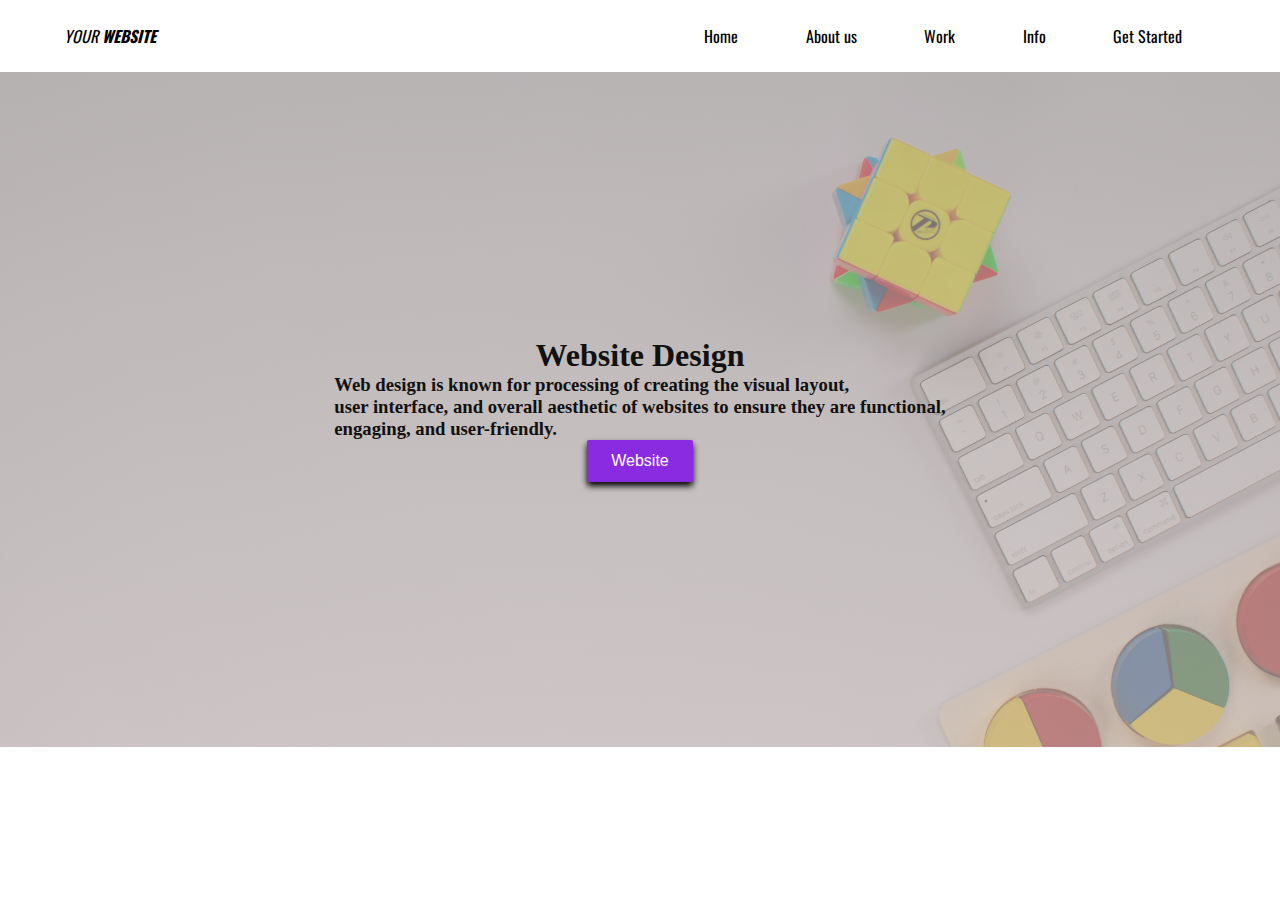
<file: index.html>
<!DOCTYPE html>
<html lang="en">
<head>
    <meta charset="UTF-8">
    <meta name="viewport" content="width=device-width, initial-scale=1.0">
    <title>Web Design</title>
    <link rel="stylesheet" href="webdesigntest.css">
</head>
<body>
    <!--Creating and designing a website starting with the navigation bar-->
    <header>
        <nav>
            <div id="done">
                <a href=""><i>YOUR <b>WEBSITE</b></i></a>
            </div>
            <ol class=ash>
                <li><a href="">Home</a></li>
                <li><a href="">About us</a></li> 
                <li><a href="">Work</a></li>
                <li><a href="">Info</a></li>
                <li><a href="">Get Started </a></li>
            </ol>
        </nav>
    </header>
    <main>
        <!--Beginning an introduction section-->
        <section id="set">
            <h1>Website Design</h1>
            <h3>Web design is known  for processing of creating the visual layout,<br>
                user interface, and overall aesthetic
                of websites to ensure they are functional,<br>
                engaging, and user-friendly.
            </h3>
            <button id="big">Website</button>
        </section>
    </main>
</body>
</html>
</file>
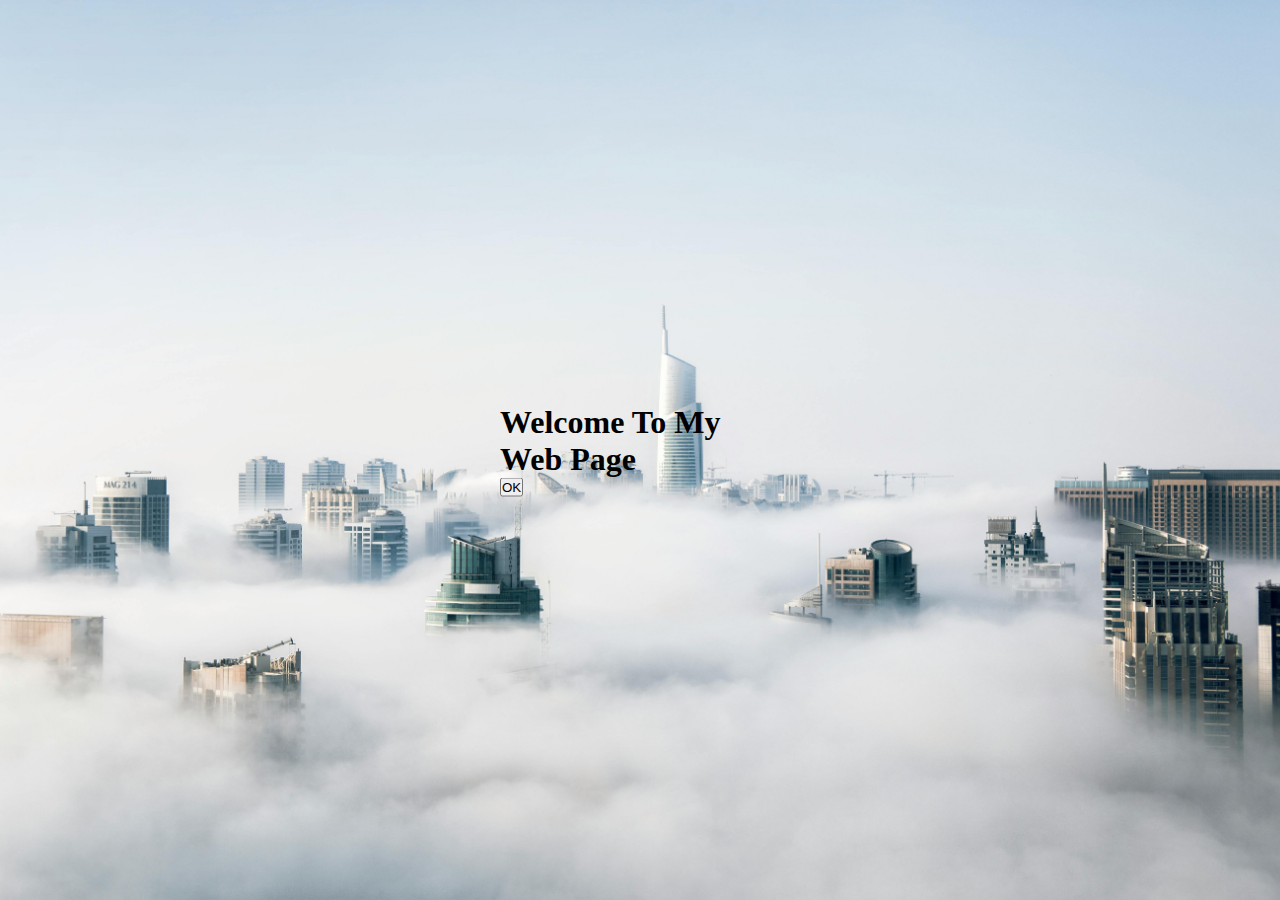
<file: background.html>
<!DOCTYPE html>
<html lang="en">
<head>
    <meta charset="UTF-8">
    <meta name="viewport" content="width=device-width, initial-scale=1.0">
    <title>Background</title>
    <link rel="stylesheet" href="background.css">
</head>
<body>
    <!--presentation of design-->
<section id="sack">
    <div id="van">
    <h1 id="cake">Welcome To My Web Page</h1>
    <button align="center">OK</button>
    </div>
</section>
</body>
</html>
</file>
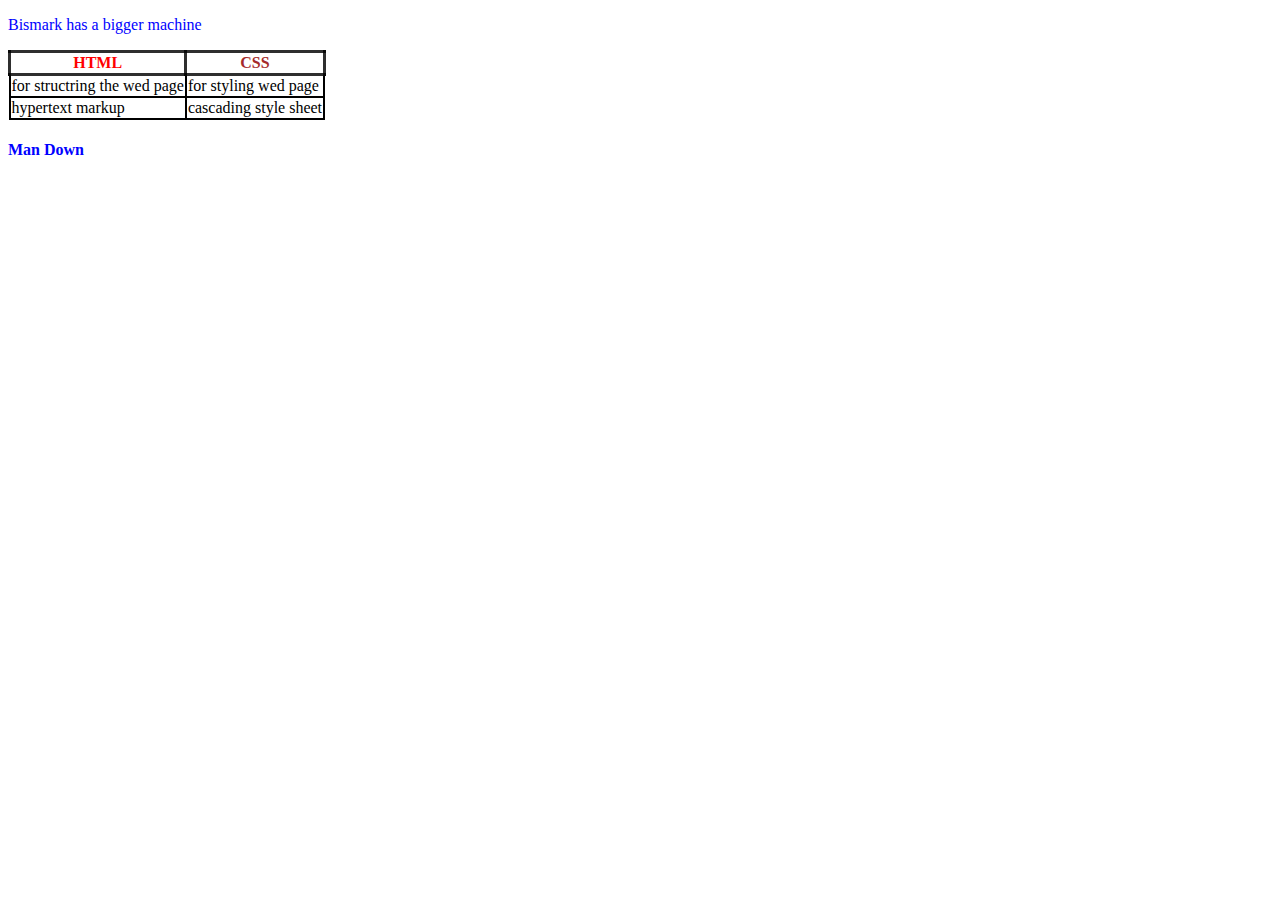
<file: BasicCSS.html>
<!DOCTYPE html>
<html lang="en">
<head>
    <meta charset="UTF-8">
    <meta name="viewport" content="width=device-width, initial-scale=1.0">
    <title>BasicCSS</title>
    <link rel="stylesheet" href="BasicCSS.css">
</head>
<body>
    <!--presentation of basic css connectivity
    Inline CSS styling
    -->
    <p style="color:blue">Bismark has a bigger machine</p>
    <!--adding table to this project-->
    <table>
        <tr width="600">
            <th id="redo">HTML</th>
            <th id="zinc">CSS</th>
        </tr>
        <tr>
            <td>for structring the wed page</td>
            <td>for styling wed page</td>
        <tr>
            <td>hypertext markup</td>
            <td>cascading style sheet</td>
        </tr>            
    </table>
    <h4 class="at" id="it">Man Down</h4>
</body>
</html>
</file>
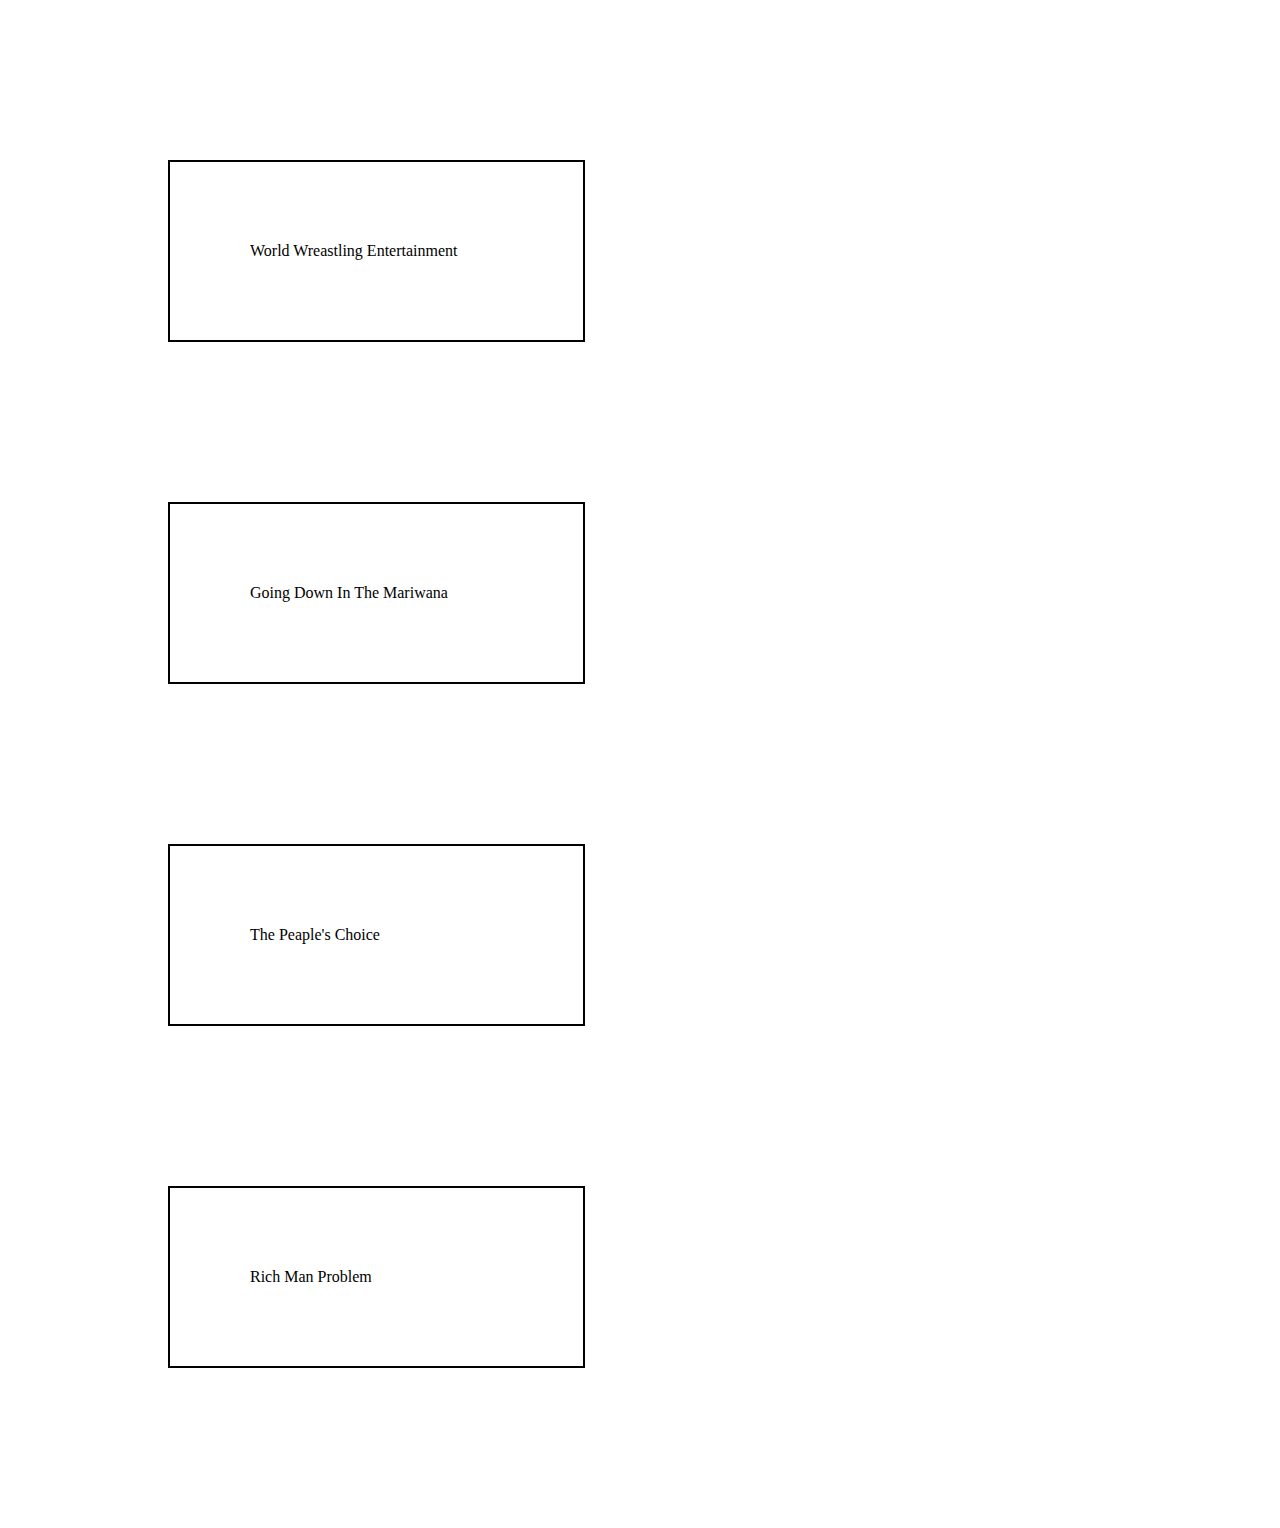
<file: boxmodel.html>
<!DOCTYPE html>
<html lang="en">
<head>
    <meta charset="UTF-8">
    <meta name="viewport" content="width=device-width, initial-scale=1.0">
    <title>Boxmodel</title>
    <link rel="stylesheet" href="boxmodel.css">
</head>
<body>
      <p id="cash">World Wreastling Entertainment</p>
      <p id="flow">Going Down In The Mariwana</p>
      <p id="main">The Peaple's Choice</p>
      <p id="cut">Rich Man Problem</p>
</body>
</html>
</file>
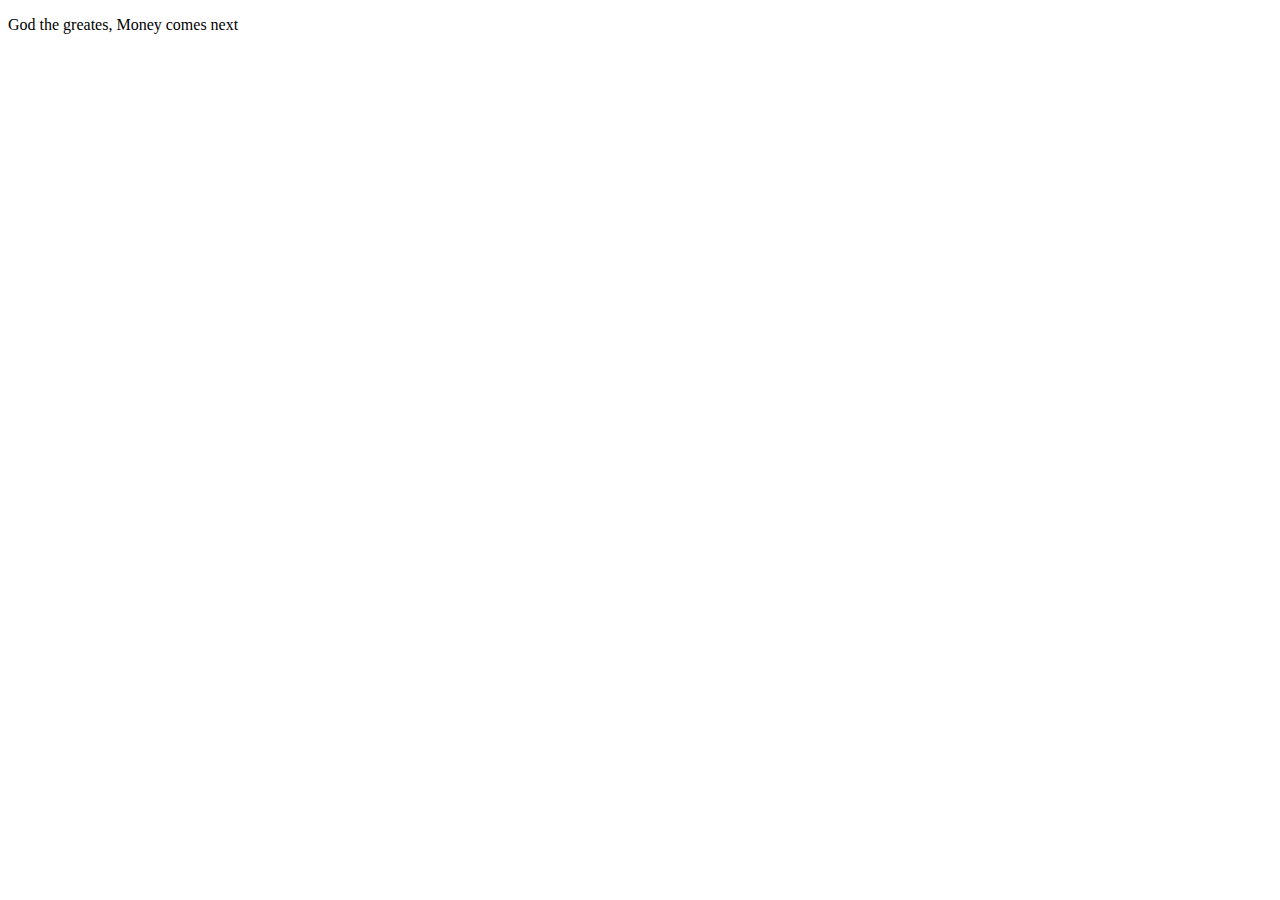
<file: colorme.html>
<!DOCTYPE html>
<html lang="en">
<head>
    <meta charset="UTF-8">
    <meta name="viewport" content="width=device-width, initial-scale=1.0">
    <title>Colors</title>
</head>
<body>
  <!--addition of colors to this project--> 
  <p id="smoke">God the greates, Money comes next</p>
</body>
</html>
</file>
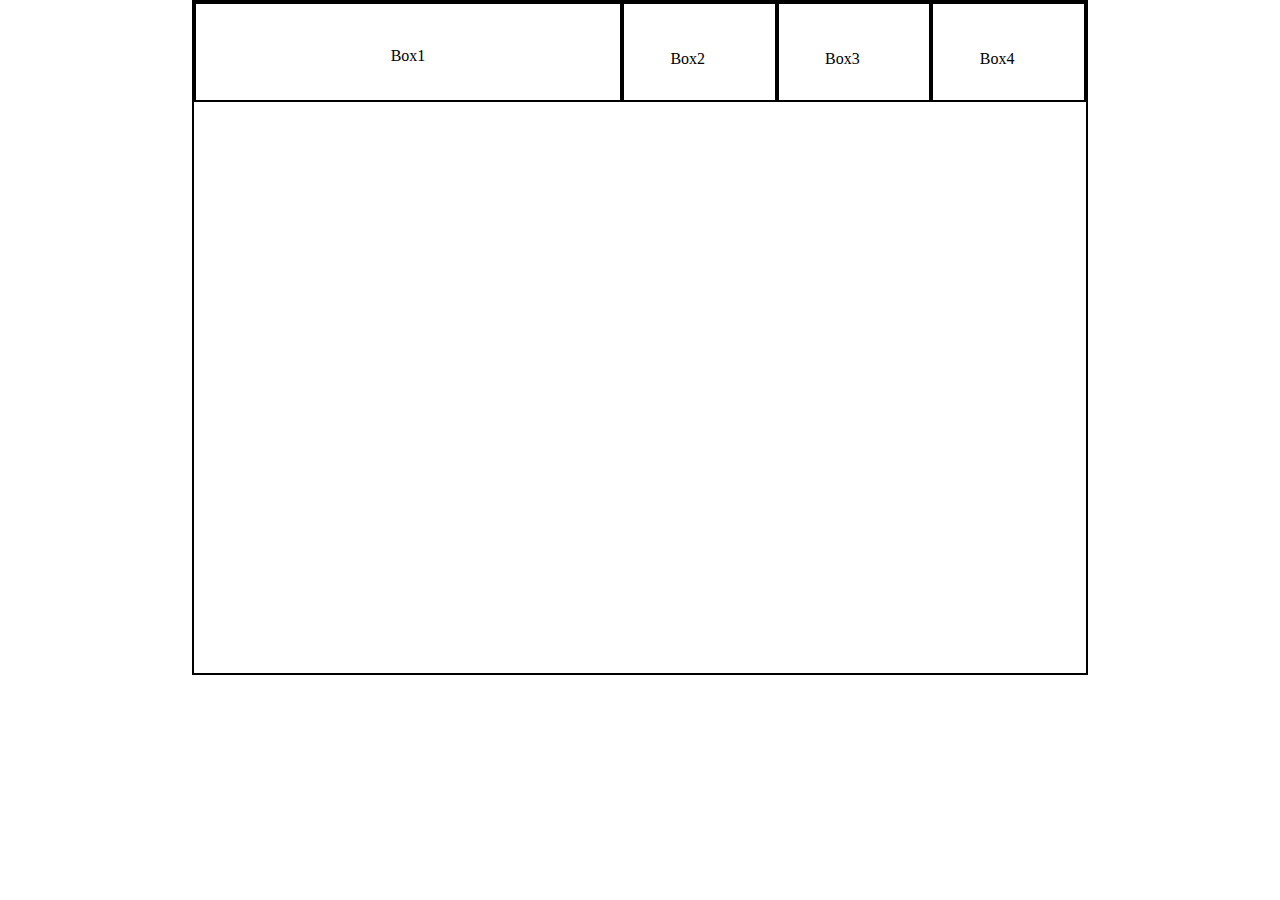
<file: CSSdisplay.html>
<!DOCTYPE html>
<html lang="en">
<head>
    <meta charset="UTF-8">
    <meta name="viewport" content="width=device-width, initial-scale=1.0">
    <title>CSS Display</title>
    <link rel="stylesheet" href="CSSdisplay.css">
</head>
<body>
    <!--presentation od CSS display-->
    <div id="milk">
        <div id="css">
             <p id="see" class="box">Box1</p>
         </div>
         <div id="jam">
            <p id="live" class="box">Box2</p>
            <p id="comb" class="box">Box3</p>
            <p id="pin" class="box">Box4</p>
         </div>
     </div>
</body>
</html>
</file>
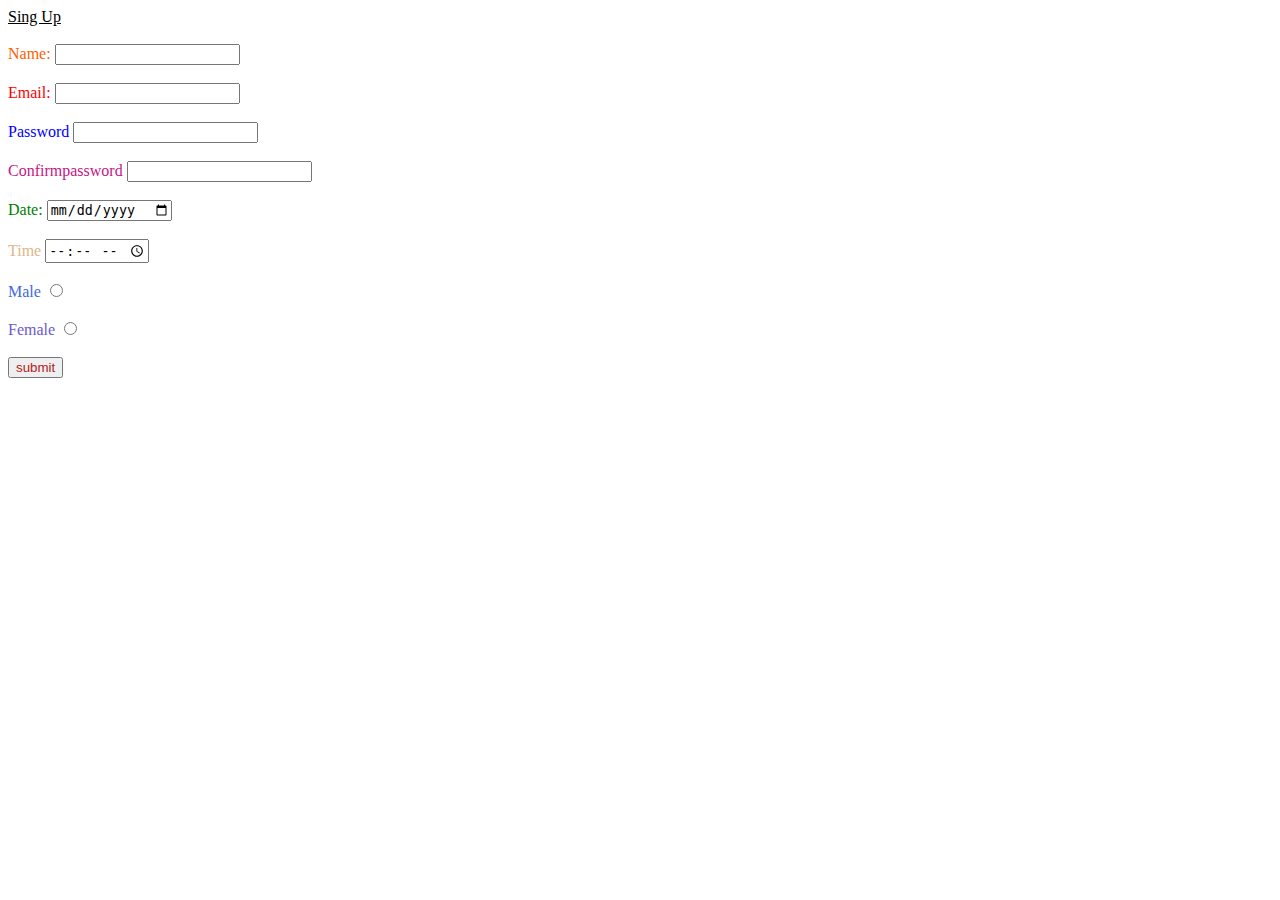
<file: CSSforms.html>
<!DOCTYPE html>
<html lang="en">
<head>
    <meta charset="UTF-8">
    <meta name="viewport" content="width=device-width, initial-scale=1.0">
    <title>CSS Forms</title>
    <link rel="stylesheet" href="CSSforms.css">
</head>
<body>
    <!--presentation of forms in this initial projct-->
    <form>
        <caption><u class="main" id="mean">Sing Up</u></caption><br><br>
        <label for="Username" id="lost">Name:</label>
        <input type="text" name="Username"><br><br>
        <label for="Email" id="sin">Email:</label>
        <input type="email" name="Email"><br><br>
        <label for="Password" id="pass">Password</label>
        <input type="password" name="Password"><br><br>
        <label for="Confirmpassword" id="set">Confirmpassword</label>
        <input type="confirmpassword" name="Confirmpassword"><br><br>
        <label for="Date" id="doom">Date:</label>
        <input type="date" name="Date"><br><br>
        <label for="Time" id="master">Time</label>
        <input type="time" name="Time"><br><br>
        <label for="Gender" id="ink">Male</label>
        <input type="radio" name="Gender"><br><br>
        <label for="Gender" id="dig">Female</label>
        <input type="radio" name="Gender"><br><br>
        <input type="submit" id="use" value="submit">
    </form>
</body>
</html>
</file>
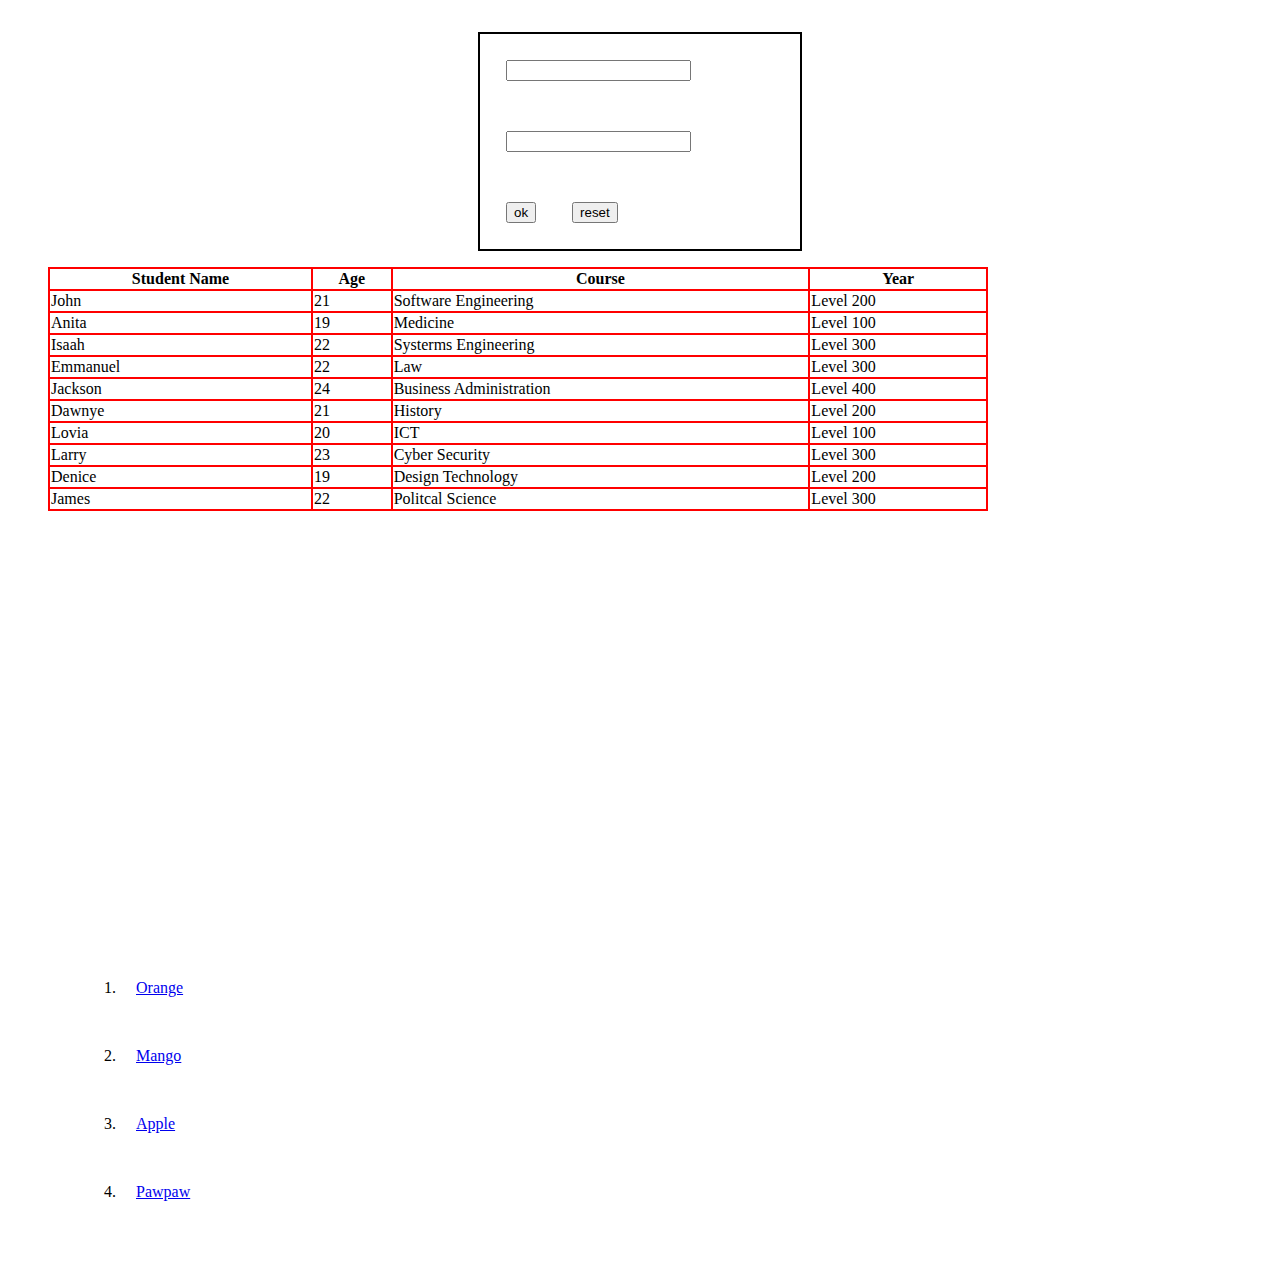
<file: CSStest.html>
<!DOCTYPE html>
<html lang="en">
<head>
    <meta charset="UTF-8">
    <meta name="viewport" content="width=device-width, initial-scale=1.0">
    <title>CSS Display Test</title>
    <link rel="stylesheet" href="CSStest.css">
</head>
<body>
    <!--A test on CSS based project making and displaying of 
    webpage with CSS-->
    <form id="lock">
        <input type="text" name="Username"><br><br>
        <input type="password" name="Password"><br><br>
        <input type="submit" value="ok"> <input type="reset" value="reset">
    </form>
        <!--adding tables to the project-->
    <table width="940">
        <tr>
            <th>Student Name</th>
            <th>Age</th>
            <th>Course</th>
            <th>Year</th>
        </tr>
        <tr>
            <td>John</td>
            <td>21</td>
            <td>Software Engineering</td>
            <td>Level 200</td>
        </tr>
        <tr>
            <td>Anita</td>
            <td>19</td>
            <td>Medicine</td>
            <td>Level 100</td>
        </tr>
        <tr>
            <td>Isaah</td>
            <td>22</td>
            <td>Systerms Engineering</td>
            <td>Level 300</td>
        </tr>
        <tr>
            <td>Emmanuel</td>
            <td>22</td>
            <td>Law</td>
            <td>Level 300</td>
        </tr>
        <tr>
            <td>Jackson</td>
            <td>24</td>
            <td>Business Administration</td>
            <td>Level 400</td>
        </tr>
        <tr>
            <td>Dawnye</td>
            <td>21</td>
            <td>History</td>
            <td>Level 200</td>
        </tr>
        <tr>
            <td>Lovia</td>
            <td>20</td>
            <td>ICT</td>
            <td>Level 100</td>
        </tr>
        <tr>
            <td>Larry</td>
            <td>23</td>
            <td>Cyber Security</td>
            <td>Level 300</td>
        </tr>
        <tr>
            <td>Denice</td>
            <td>19</td>
            <td>Design Technology</td>
            <td>Level 200</td>
        </tr>
        <tr>
            <td>James</td>
            <td>22</td>
            <td>Politcal Science</td>
            <td>Level 300</td>
        </tr>
    </table>
    <!--addition of iFrame in the project-->
    <div id="iframe">
    <p><iframe name="Frame"  frameborder="o" height="400" width="600" name="mod"></iframe></p> 
     <ol id="frames">
        <li><a href="https://en.en.wikipedia.org/wiki/Orange_(fruit)" target="Frame">Orange</a></li><br> 
        <li><a href="https://en.en.wikipedia.org/wiki/MAngo" target="Frame">Mango</a></li><br>
        <li><a href="https://en.en.wikipedia.org/wiki/Apple" target="Frame">Apple</a></li><br>
        <li><a href="https://en.en.wikipedia.org/wiki/Paw_Paw" target="Frame">Pawpaw</a></li><br>
    </ol>
    </div>
</body>
</html>
</file>
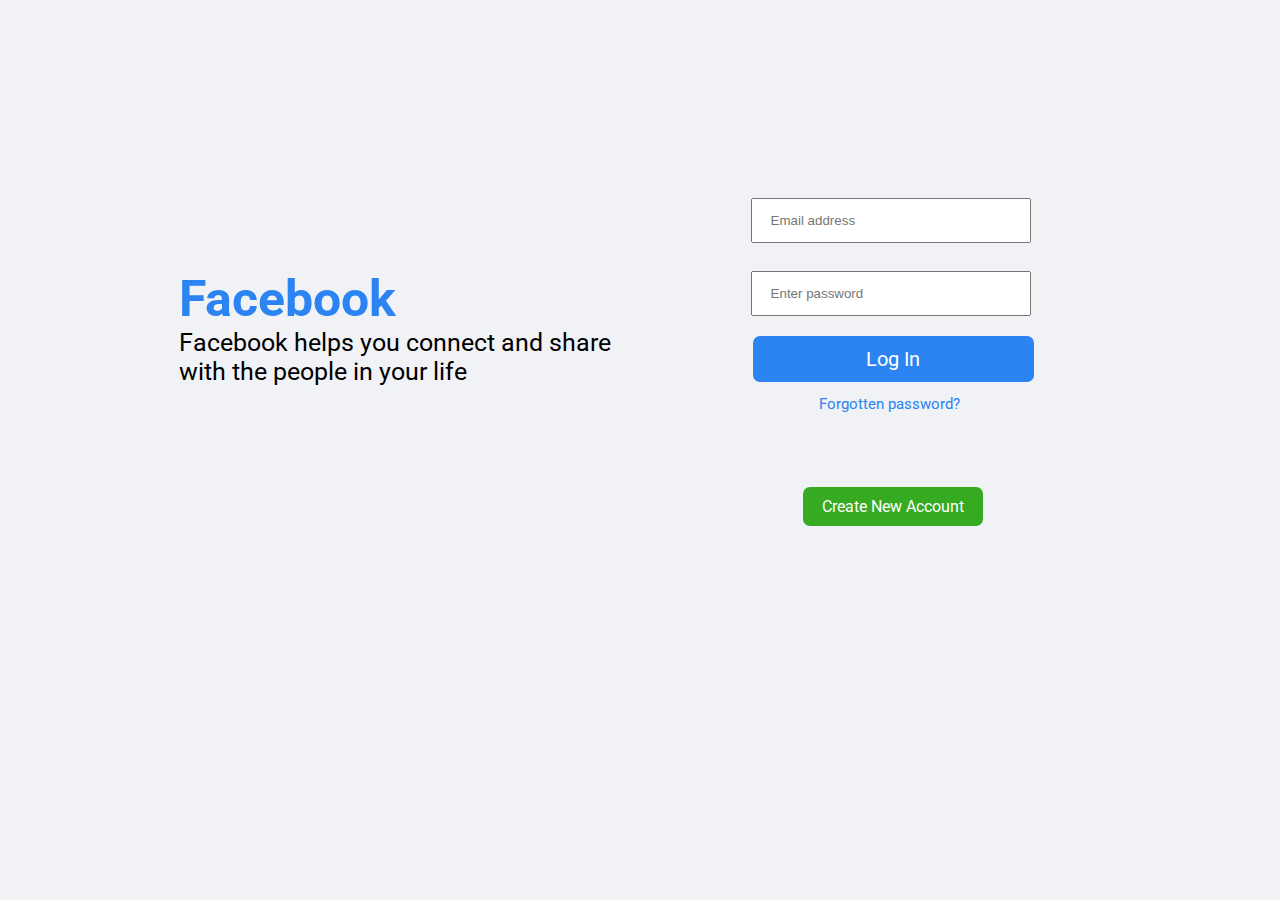
<file: facebook.html>
<!DOCTYPE html>
<html lang="en">
<head>
    <meta charset="UTF-8">
    <meta name="viewport" content="width=device-width, initial-scale=1.0">
    <title>Facebook login page</title>
    <link rel="stylesheet" href="facebook.css">
    <link rel="shortcut icon" href="images2/genetic.svg" type="image/x-icon">
</head>
<body>
    <div class="container">
        <h1>Facebook</h1>
        <p>Facebook helps you connect and share <br>with the people in your life</p>
    </div>
    <header>
        <div class="box">
        <input type="email" name="email" id="email" placeholder="Email address">
        <input type="password" name="password" id="password" placeholder="Enter password">    
        </div>
        <div class="link">
            <a href="#">Log In</a>
        </div>
        <div class="link1">
            <a href="#">Forgotten password?</a>
        </div>
        <div class="link2">
            <a href="#">Create New Account</a>
        </div> 
    </header>
</body>
</html>
</file>
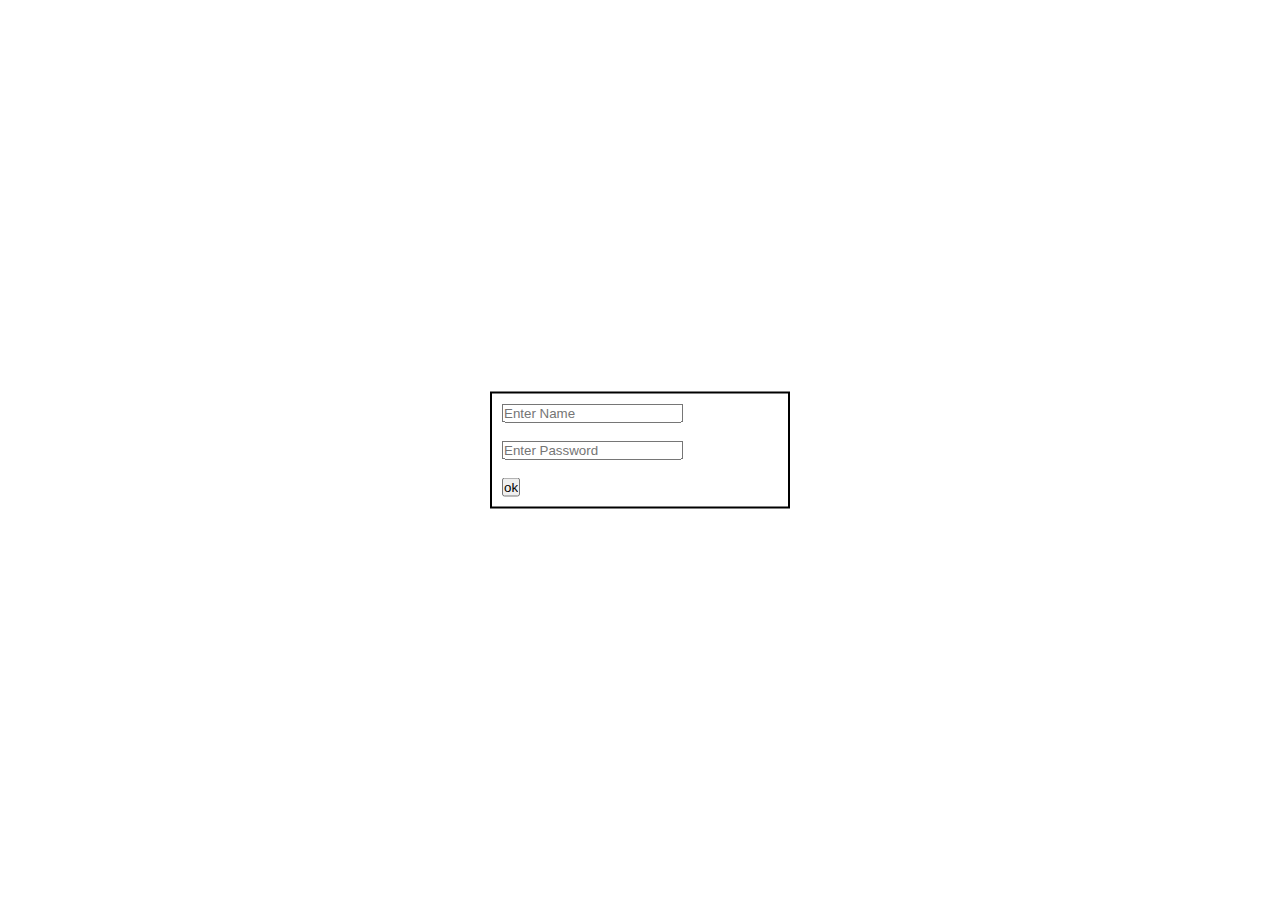
<file: positioncenter.html>
<!DOCTYPE html>
<html lang="en">
<head>
    <meta charset="UTF-8">
    <meta name="viewport" content="width=device-width, initial-scale=1.0">
    <title>Position Center</title>
    <link rel="stylesheet" href="positioncenter.css">
</head>
<body>
    <!--presentation of position center; entering a div in the middle-->
    <section>
        <form id="dream">
            <input type="text" name="Username" placeholder="Enter Name"><br><br>
            <input type="password" name="Password" placeholder="Enter Password"><br><br>
            <input type="submit" value="ok"> 
        </form>
    </section>
</body>
</html>
</file>
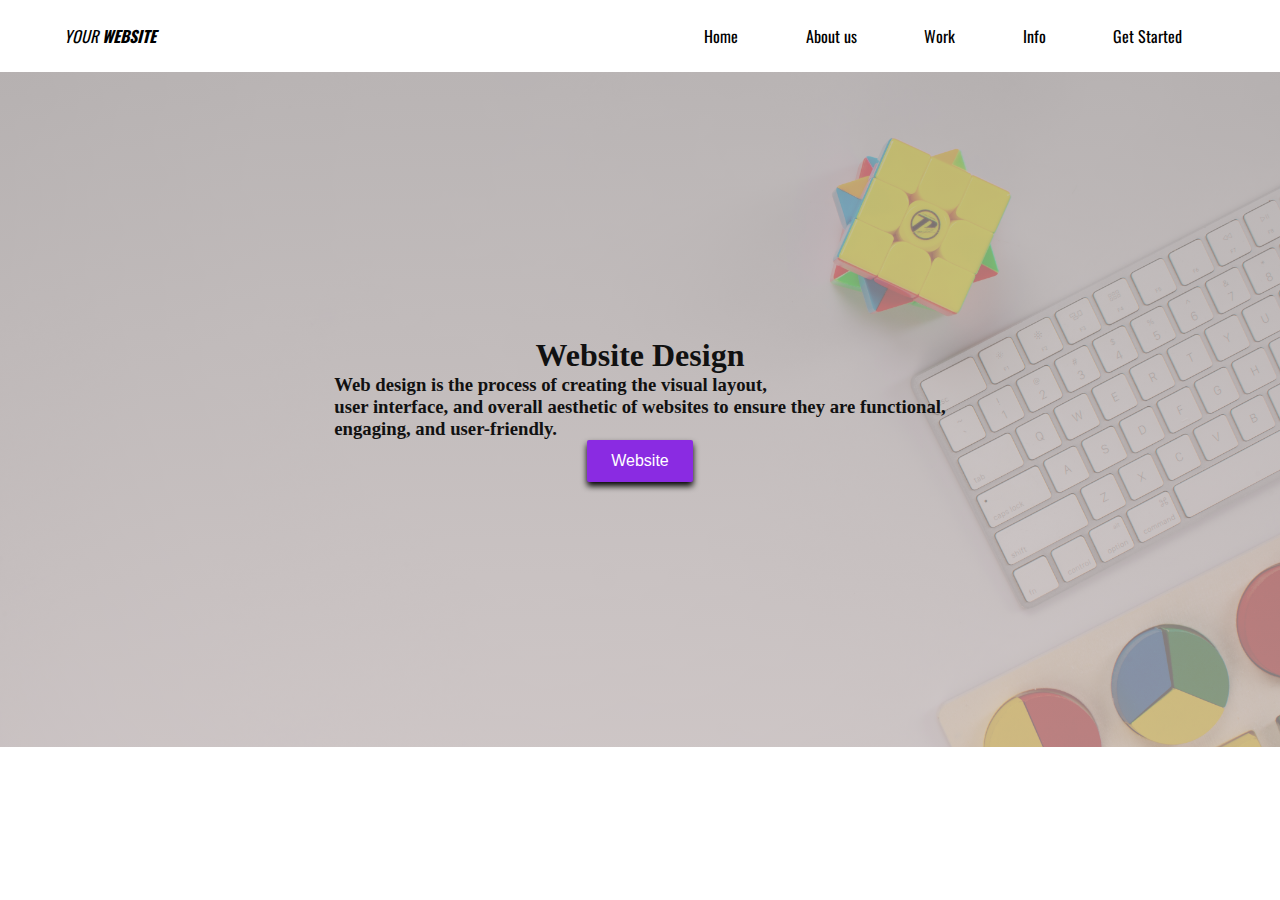
<file: webdesigntest.html>
<!DOCTYPE html>
<html lang="en">
<head>
    <meta charset="UTF-8">
    <meta name="viewport" content="width=device-width, initial-scale=1.0">
    <title>Web Design</title>
    <link rel="stylesheet" href="webdesigntest.css">
</head>
<body>
    <!--Creating and designing a website starting with the navigation bar-->
    <header>
        <nav>
            <div id="done">
                <a href=""><i>YOUR <b>WEBSITE</b></i></a>
            </div>
            <ol class=ash>
                <li><a href="">Home</a></li>
                <li><a href="">About us</a></li> 
                <li><a href="">Work</a></li>
                <li><a href="">Info</a></li>
                <li><a href="">Get Started </a></li>
            </ol>
        </nav>
    </header>
    <main>
        <!--Beginning an introduction section-->
        <section id="set">
            <h1>Website Design</h1>
            <h3>Web design is the process of creating the visual layout,<br>
                user interface, and overall aesthetic
                of websites to ensure they are functional,<br>
                engaging, and user-friendly.
            </h3>
            <button id="big">Website</button>
        </section>
    </main>
</body>
</html>
</file>
<file: webdesigntest.css>
@import url('https://fonts.googleapis.com/css2?family=Libertinus+Math&family=Oswald:wght@200..700&display=swap');
*{
    margin: 0px;
    padding: 0px;
    box-sizing: border-box;
}
/*Creating a website starting with the navigation bar*/
header{
    background-color: white;
    position: sticky;
    top: 0px;
    font-family: "Oswald", sans-serif;
}
nav{
    display: flex;
    width: 90%;
    margin: auto;
    min-height: 8vh;
    align-items: center;
    justify-content: space-between;
}   
.ash{
    display:flex;
    flex-grow: 1; 
    justify-content: space-around;
} 
nav li{
     list-style: none;
    padding: 0.5rem ;
    transition: background-color 0.3s ease-in-out,transform 0.3s ease-in-out;
}
#done{
    flex-grow: 2;
    display: flex;
    align-items: center;
}
nav  a{
    color: rgb(0, 0, 0);
    text-decoration: none;
}
#set{
     min-height: 75vh;
    display: flex;
    align-items: center;
    flex-direction: column;
    justify-content: center;
    background:linear-gradient(rgba(163, 156, 156, 0.7),rgba(194, 183, 183, 0.7)), url("images2/web123.jpg");
    background-size: cover;
    color: rgb(17, 17, 17);
    padding: 0rem 1.5rem;
    font-family: 'Times New Roman', Times, serif;
}
#big{
    font-size: 16px;
    color:white;
    background-color: blueviolet;
    padding: 12px 24px;
    border: none;
    border-radius: 2px;
    box-shadow: 0px 4px 6px black;
    cursor: pointer;
}
@media(max-width:650px){
    nav{
        width: 100%;
        margin: auto;
        min-height: 4vh;
    }
}
</file>
<file: background.css>
*{
    margin: 0px;
    padding: 0px;
    box-sizing: border-box;
}

#sack{
     background-image: url("images2/forg.jpg");
    min-width: 100vw;
    min-height: 100vh;
    background-repeat: no-repeat;
    background-size: cover;
}
#van{
    margin: 0 auto;
    padding: 10px;
    width: 300px;
    position: absolute;
    top: 50%;
    left: 50%;
    transform: translate(-50%,-50%);
}
</file>
<file: BasicCSS.css>
table{
    border: solid 2px ;
    border-collapse: collapse;
}
 td{
    border: solid 2px ;
    border-collapse: collapse;
}
th{
    border: solid 2px ;
    border-collapse: collapse;
}
#redo {
    color: red;
    border: solid rgba(0, 0, 0, 0.815);
}
#zinc{
    color: brown;
    border: solid  rgba(0, 0, 0, 0.815);

}
#it{
    color: blue;
}
.at{
    color: red;
}
</file>
<file: boxmodel.css>
#cash{
    border: solid 2px;
    margin: 10rem;
    padding: 5rem;
    width: 20%;
}
#flow{
    border: solid 2px;
    margin: 10rem;
    padding: 5rem;
    width: 20%;
}
#main{
    border: solid 2px;
    margin: 10rem;
    padding: 5rem;
    width: 20%;
}
#cut{
    border: solid 2px;
    margin: 10rem;
    padding: 5rem;
    width: 20%;
}
</file>
<file: CSSdisplay.css>
*{
    margin: 0px;
    padding: 0px;
    box-sizing: border-box;
}
#milk{
    border: solid 2px;
    width: 70%;
    min-height: 75vh;
    margin: auto;
    display: flex;
}
.box{
    border: solid 2px;
    width: 100px;
    height: 100px;
    flex-grow: 1;
    padding: 10%;
}
#jam{
    display: flex;
    flex-grow: 1;
}
#css{
    display: flex;
    flex-grow: 2;
    text-align: center;
}
</file>
<file: CSSforms.css>
#lost{
    color: rgb(255, 94, 0);
}
#sin{
    color: red;
}
#pass{
    color: blue;
}
#set{
    color: mediumvioletred;
}
#doom{
    color: green;
}
#master{
    color: burlywood;
}
#ink{
    color: royalblue;
}
#dig{
    color: slateblue;
}
#use{
    color: firebrick;
}
#body{
    background-color: rgba(255, 123, 0, 0.911);
    text-align: center;
}
</file>
<file: CSStest.css>
*{
    margin: 1rem 1rem;
}
#lock{
    border: solid 2px;
    margin: 0 auto;
    padding: 10px;
    width: 300px;
}
table,th,td{
            border: 2px solid red;
            border-collapse:collapse;
            align-items: center;
        }
</file>
<file: facebook.css>
@import url('https://fonts.googleapis.com/css2?family=Roboto:wght@300;400;500;700&display=swap');

*{
    padding: 0;
    margin: 0;
}

body{
    background-color: #f0f2f5;
    font-family: 'Roboto', sans-serif;
}
.container{
    position: absolute;
    left: 14%;
    top: 30%;
    font-size: 25px;
}
.container h1{
    color: #2c83f2;
}
header{
    width: 320px;
    height: 350px;
    position: absolute;
    top: 20%;
    left: 57%;
    background-color: #f0f2f5;
}
.box input{
    width: 75%;
    margin: 10px;
    padding: 13px 18px;
    margin-top: 18px;
    margin-left: 21px;
}
.link{
    width: 81%;
    text-align: center;
    background-color: #2c83f2;
    margin-top: 10px;
    margin-left: 23px;
    padding: 11px;
    border-radius: 7px;
}
.link a{
    text-decoration: none;
    color: white;
    font-size: 20px;
}
.link1{
    text-align: center;
    margin-top: 12px;
}
.link1 a{
    text-decoration: none;
    color: #2c83f2;
    font-size: 15px;
}
.link2{
    text-align: center;
    margin-top: 40px;
    width: 50%;
    margin: 23%;
    background-color: #36aa20;
    padding: 10px;
    border-radius: 7px;
}
.link2 a{
    text-decoration: none;
    color: white;
}
</file>
<file: positioncenter.css>
*{
    margin: 0px;
    padding: 0px;
    box-sizing: border-box;
}
#sky{
    background-image: url("images2/pexels.jpg");
    min-width: 100vw;
    min-height: 90vh;
    background-repeat: no-repeat;
    background-size: cover;
}
#dream{
    border: solid 2px;
    margin: 0 auto;
    padding: 10px;
    width: 300px;
    position: absolute;
    top: 50%;
    left: 50%;
    transform: translate(-50%,-50%);
}
</file>
